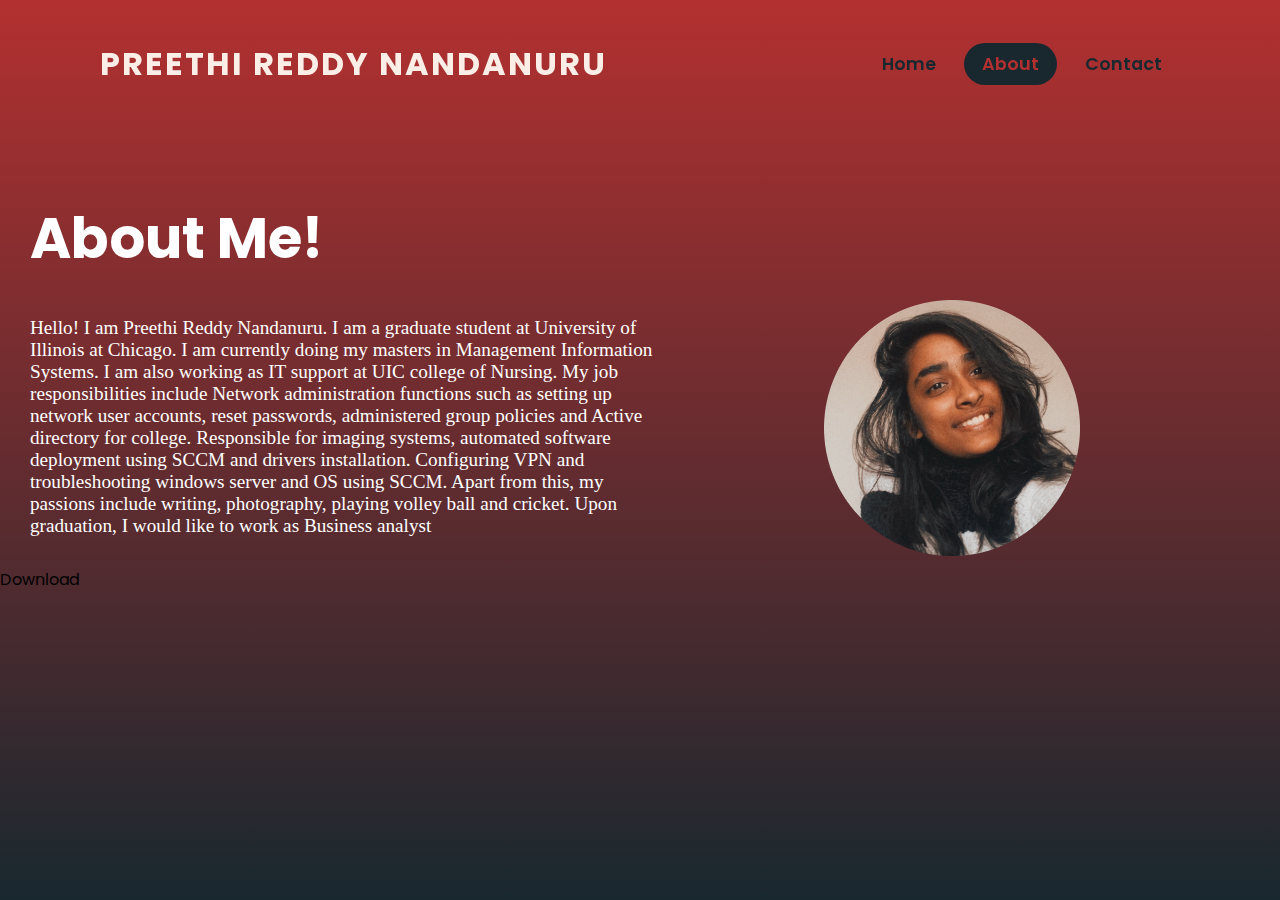
<file: About.html>
<!DOCTYPE html>
<html>

<head>
  <meta charset="UTF-8">
  <title>Preethi Scrolling Website | About Me!</title>

  <!-- Boxiocns CDN Link -->
  <link href='https://unpkg.com/boxicons@2.0.7/css/boxicons.min.css' rel='stylesheet'>
</head>

<body>
  <link rel="stylesheet" href="styles.css">
  <section>
    <header>
      <!--set about page as active-->
      <img src="propic1.png" class="Preethi">

      <a href="#" class="logo">Preethi Reddy Nandanuru</a>
      <div class="toggle"></div>
      <ul class="navigation">
        <li><a href="index.html">Home</a></li>
        <li><a href="About.html" class="active">About</a></li>
        <li><a href="contact.html">Contact</a></li>
      </ul>
    </header>

    <div class="content">
      <div class="about">
        <h2>About Me!</h2>
        <p> Hello! I am Preethi Reddy Nandanuru. I am a graduate student at University of Illinois at Chicago. I am currently doing my masters in Management Information Systems.
          I am also working as IT support at UIC college of Nursing. My job responsibilities include Network administration functions such as setting up network user accounts, reset passwords, administered group policies and Active directory for
          college.
          Responsible for imaging systems, automated software deployment using SCCM and drivers installation.
          Configuring VPN and troubleshooting windows server and OS using SCCM.
          Apart from this, my passions include writing, photography, playing volley ball and cricket.
          Upon graduation, I would like to work as Business analyst
        <div class="button">
          <div class="content">
            <span class="button-text">Download</span>

          </div>
        </div>

        </p>
      </div>
    </div>



  </section>
</body>
<script>
  const menuToggle = document.querySelector('.toggle');
  menuToggle.onclick = function() {
    menuToggle.classList.toggle('active')
  }
</script>

</html>
</file>
<file: styles.css>
@import url("https://fonts.googleapis.com/css?family=Poppins:300,400,500,600,700,800,900&display=swap");
* {
  margin: 0;
  padding: 0;
  box-sizing: border-box;
  font-family: "Poppins", sans-serif;
}
body {
  min-height: 100vh;
  background: linear-gradient(#B33030, #19282F);
}
header {
  position: fixed;
  top: 0;
  left: 0;
  right: 0;
  width: 100%;
  padding: 40px 100px;
  display: flex;
  justify-content: space-between;
  align-items: center;
  z-index: 1000;
}
html body {
  padding-top: 200px;
}


header .logo {
  position: relative;
  color: #FAEEE7;
  display: inline-block;
  font-weight: 700;
  text-decoration: none;
  font-size: 2em;
  text-transform: uppercase;
  letter-spacing: 2px;
}
header ul {
  position: relative;
  display: flex;
}
header ul li {
  list-style: none;
}
header ul li a {
  display: inline-block;
  color: #19282F;
  font-weight: 600;
  font-size: 1.1em;
  margin-left: 10px;
  display: inline-block;
  padding: 8px 18px;
  text-decoration: none;
  user-select: none;
}
header ul li a:hover,
header ul li a.active {
  background: #19282F;
  color: #B33030;
  border-radius: 30px;
}
.content {
  position: relative;
}
.content .textBox {
  position: relative;
  max-width: 550px;
}
.content .about {
  position: relative;
  max-width: 700px;
}
.content .textBox h2 {
  color: #FAEEE7;
  font-size: 3.5em;
  margin-bottom: 10px;
  line-height: 1.2em;
  font-weight: 700;
  padding: 10px 30px;
  bottom: 200px;
}
.content .textBox p {
  font-size: 1.2em;
  color: #fff;
  padding: 10px 30px;
}
.content .textBox a {
  display: inline-block;
  margin-top: 20px;
  margin-left: 25px;
  padding: 15px 300px;
  color: #2b1055;
  font-size: 1.2em;
  border-radius: 30px;
  font-weight: 700;
  letter-spacing: 1px;
  background: #fff;
  text-decoration: none;
}
.content .about h2 {
  color: #fff;
  font-size: 3.5em;
  margin-bottom: 10px;
  line-height: 1.2em;
  font-weight: 700;
  padding: 5px 30px;
}
.content .about p {
  font-size: 1.2em;
  color: #fff;
  padding: 30px 30px;
}
.content .contact-title {
  margin-top: 50px;
  color: #fff;
  text-transform: uppercase;
}
.content .contact-title h1 {
  font-size: 36px;
  line-height: 30px;
  padding: 30px 500px;
  bottom: 200px;
  position: relative;
}
.content .contact-title h2 {
  font-size: 16px;
  margin-top: 30px;
  padding: 10px 500px;
  bottom: 250px;
  position: relative;
}

.sci {
  position: absolute;
  bottom: 10px;
  display: flex;
  justify-content: center;
  align-items: center;
}
.sci li {
  list-style: none;
}
.sci li a {
  position: relative;
  display: inline-block;
  margin-right: 20px;
  border-radius: 100%;
  display: flex;
  justify-content: center;
  align-items: center;
  background: #19282F;
  transition: 0.2s ease ease-in-out;
}
.sci li a img {
  filter: invert(1);
  transform: scale(0.5);
}
.sci li a:hover {
  background: #19282F;
  transform: translateY(-10px);
}
.camera {
  position: absolute;
  bottom: 0;
  right: 100px;
  top: 300px;
  max-width: 700px;
}
.Preethi {
  position: absolute;
  bottom: 0;
  right: 200px;
  top: 300px;
  max-width: 20%;
  border-radius: 10px;
}
form {
  position: relative;
  bottom: 200px;
  padding: 20px 500px;
}

::placeholder {
  color: #fff;
}
.form-control {
  width: 600px;
  background: transparent;
  border: none;
  border-bottom: 1px solid #fff;
  color: #fff;
  font-size: 18px;
  margin-bottom: 16px;
  font: #fff;
}

/* this was going to be used for the menu toggle*/

@media (max-width: 991px) {
  section {
    padding: 150px 20px;
  }
  header {
    padding: 20px;
  }
  .navigation {
    display: none;
  }
  .toggle {
    position: fixed;
    top: 20px;
    right: 20px;
    width: 40px;
    height: 40px;
    background: #B33030 url(menu.png);
    background-size: 30px;
    background-repeat: no-repeat;
    background-position: center;
    cursor: pointer;
  }
}

.ml4 {
  position: relative;
  font-weight: 1000;
  font-size: 4.5em;
  color: #fff ;
}
.ml4 .letters {
  position: absolute;
  margin: auto;
  left: 900px;
  top: 0.3em;
  right:0;
  opacity: 0;
}
#welcome{
  padding: 20% 10%;

}

p{
  font-family: "Montserrat_Bold";
  font-size:1.5rem;
  color:  #fff;

}
.center {
  display: block;
  margin-left: auto;
  margin-right: auto;
  width: 30%;
  padding: 20px;
  align-items: center;
}
.text-center{
  text-align: center;
}
</file>
